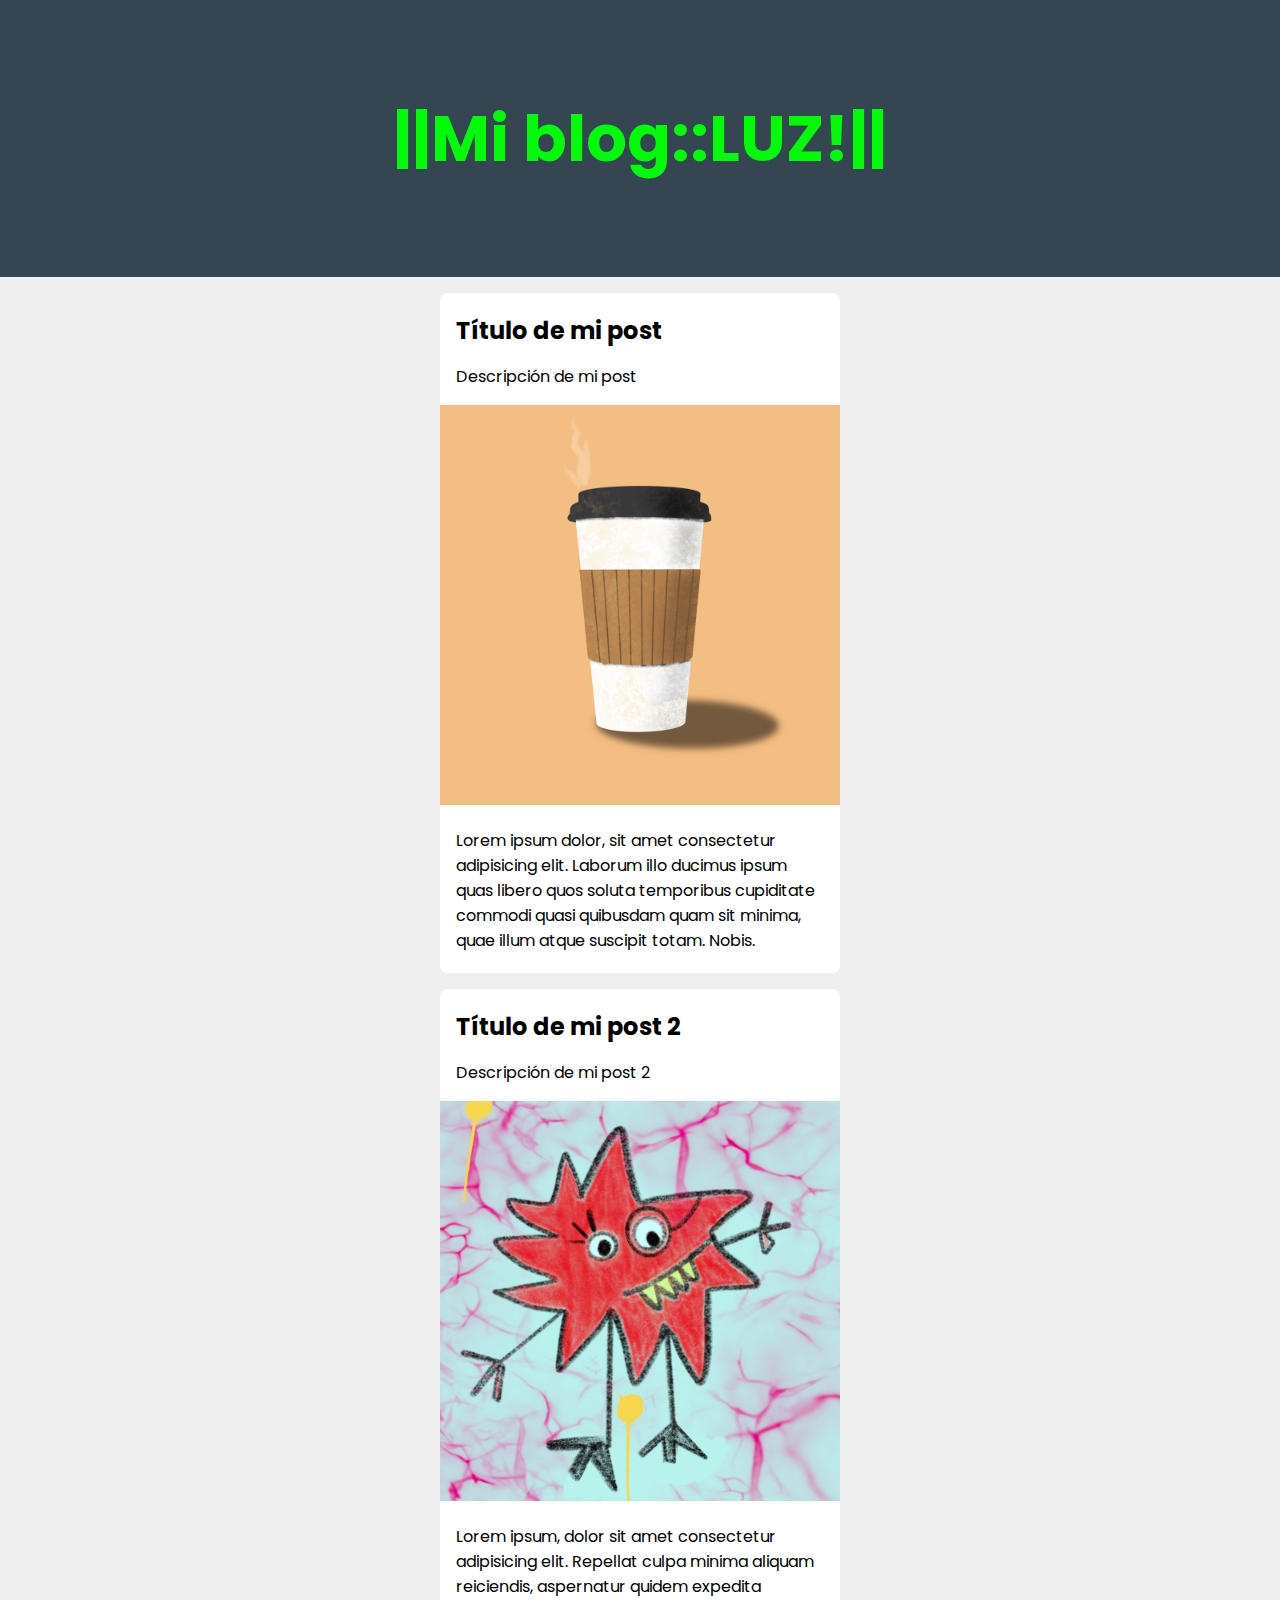
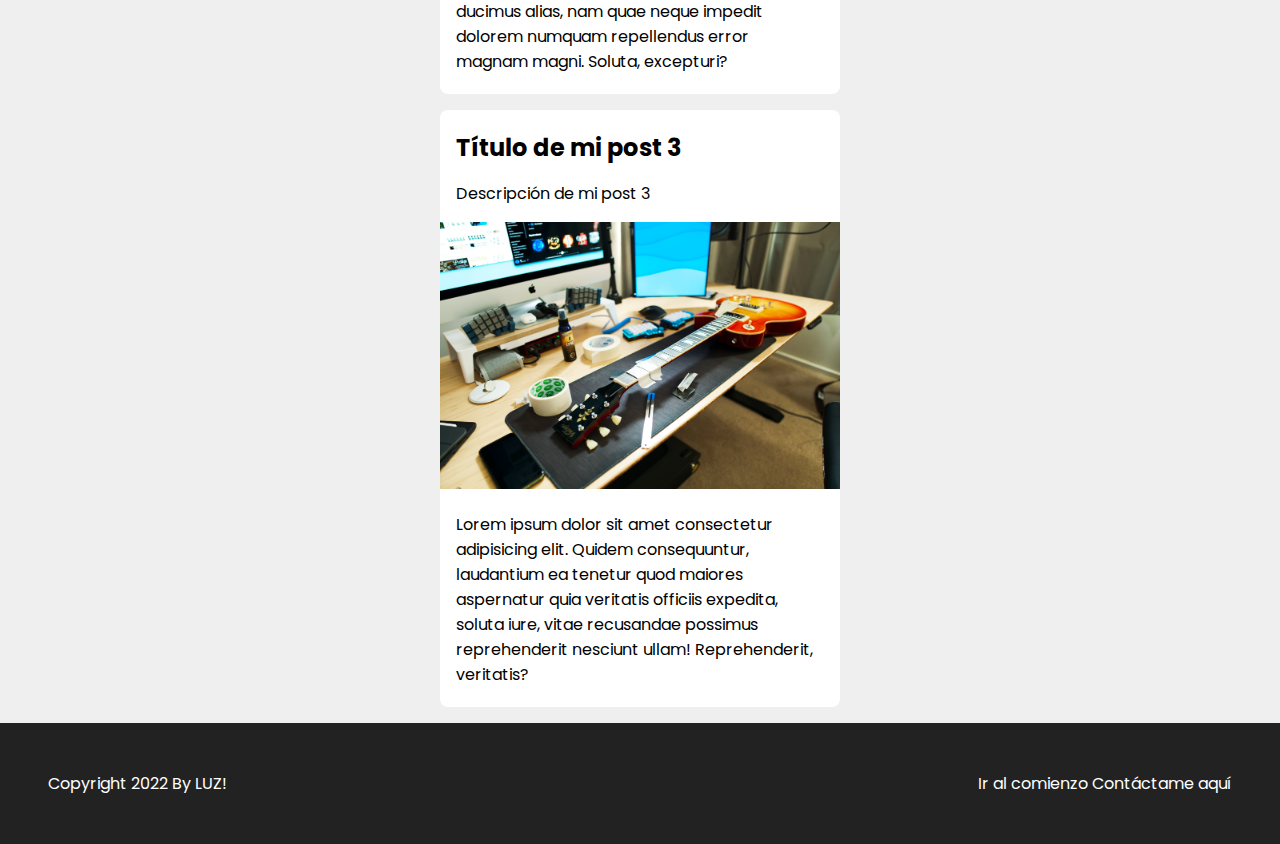
<file: 01PROYECTO_FINAL/index.html>
<!DOCTYPE html>
<html>
<head>
    <link rel="preconnect" href="https://fonts.googleapis.com">
    <link rel="preconnect" href="https://fonts.gstatic.com" crossorigin>
    <link href="https://fonts.googleapis.com/css2?family=Montserrat:wght@400;700&family=Poppins:ital,wght@0,400;1,700&display=swap" rel="stylesheet">
    <link rel="stylesheet" href="style.css" />
    <title>V1.0</title>
</head>
<body>
    <header id="title">
        <h1>||Mi blog::LUZ!||</h1>
    </header>
    
    <section class="container">

        <article class="post">
            <h2>Título de mi post</h2>
            <p>Descripción de mi post</p>
            <img src="coffee.png" width="400" />
            <p>Lorem ipsum dolor, sit amet consectetur adipisicing elit. Laborum illo ducimus ipsum quas libero quos soluta temporibus cupiditate commodi quasi quibusdam quam sit minima, quae illum atque suscipit totam. Nobis.</p>
        </article>

        <article class="post">
            <h2>Título de mi post 2</h2>
            <p>Descripción de mi post 2</p>
            <img src="monster.png" width="400" />
            <p>Lorem ipsum, dolor sit amet consectetur adipisicing elit. Repellat culpa minima aliquam reiciendis, aspernatur quidem expedita ducimus alias, nam quae neque impedit dolorem numquam repellendus error magnam magni. Soluta, excepturi?</p>
        </article>

        <article class="post">
            <h2>Título de mi post 3</h2>
            <p>Descripción de mi post 3</p>
            <img src="guitarra.png" width="400" />
            <p>Lorem ipsum dolor sit amet consectetur adipisicing elit. Quidem consequuntur, laudantium ea tenetur quod maiores aspernatur quia veritatis officiis expedita, soluta iure, vitae recusandae possimus reprehenderit nesciunt ullam! Reprehenderit, veritatis?</p>
        </article>
    </section>

    <footer>
        <section>
        <a href="#title">Ir al comienzo</a>
        <a href="mailto:luz.red98@gmail.com">Contáctame aquí</a>
        </section>
        <p>Copyright 2022 By LUZ!</p>
    </footer>
</body>
</html>
</file>
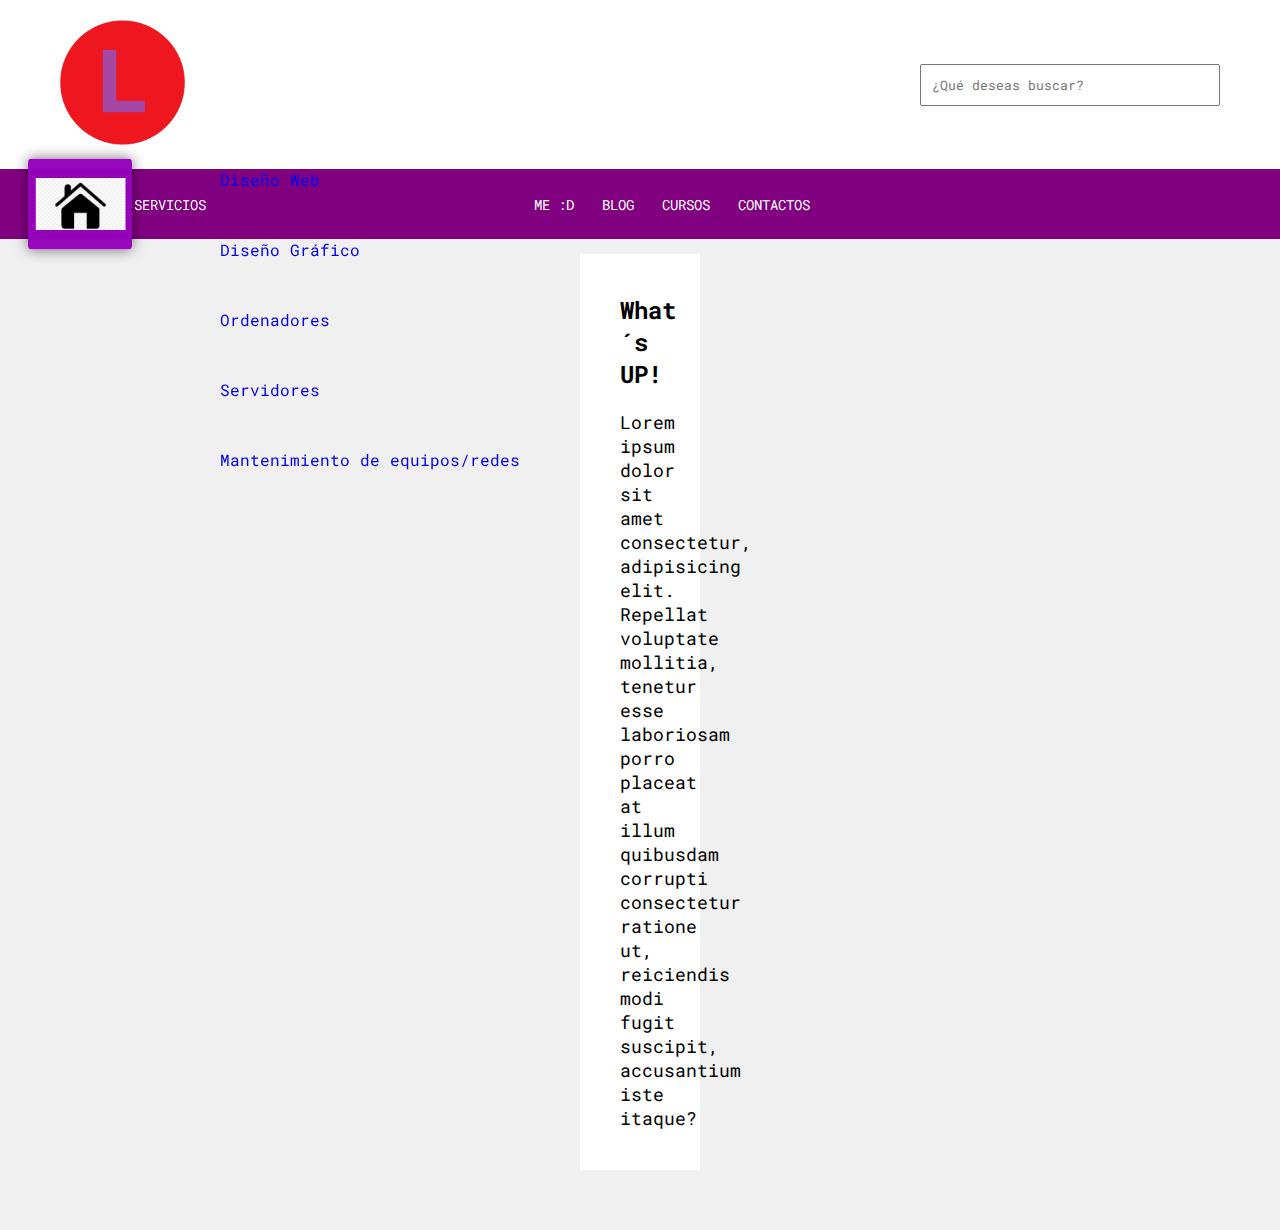
<file: 03_MENU DESPLEGABLE/index.html>
<!DOCTYPE html>
<html lang="en">
<head>
    <meta charset="UTF-8">
    <meta http-equiv="X-UA-Compatible" content="IE=edge">
    <meta name="viewport" content="width=device-width, initial-scale=1.0">
    <title>MENÚ DESPLEGABLE</title>
    <link rel="stylesheet" href="./style.css" type="text/css" />
    <link rel="preconnect" href="https://fonts.googleapis.com">
    <link rel="preconnect" href="https://fonts.gstatic.com" crossorigin>
    <link href="https://fonts.googleapis.com/css2?family=Roboto+Mono:wght@400;500&display=swap" rel="stylesheet">
</head>
<body>
    <header>
       <div class="headersup">
        <div class="logo">
            <img src="./l.png" alt="">
        </div>
        <div class="search">
            <input type="search" placeholder="¿Qué deseas buscar?">
        </div>
       </div> 
       <div class="container__menu">
        <div class="menu">
            <input type="checkbox" id="check__menu">
            <label id="lable__check" for="check__menu">
                <i class="fa-solid fa-bars"></i>
            </label>
            <nav>
                <ul>
                    <li><a href="#" id="selected"></a></li>
                    <li><a href="#">Servicios</a></li>
                    <ul>
                        <li><a href="#">Diseño Web</a></li>
                        <li><a href="#">Diseño Gráfico</a></li>
                        <li><a href="#">Ordenadores</a></li>
                        <li><a href="#">Servidores</a></li>
                        <li><a href="#">Mantenimiento de equipos/redes</a></li>
                    </ul>
                    <li><a href="#">ME :D</a></li>
                    <li><a href="#">Blog</a></li>
                    <li><a href="#">Cursos</a></li>
                    <li><a href="#">Contactos</a></li>
                </ul>
            </nav>
        </div>

       </div>

    </header>
    <main>
        <article>
            <h2>What´s UP!</h2>
            <p>Lorem ipsum dolor sit amet consectetur, adipisicing elit. Repellat voluptate mollitia, tenetur esse laboriosam porro placeat at illum quibusdam corrupti consectetur ratione ut, reiciendis modi fugit suscipit, accusantium iste itaque?</p>
        </article>
    </main>
</body>
</html>
</file>
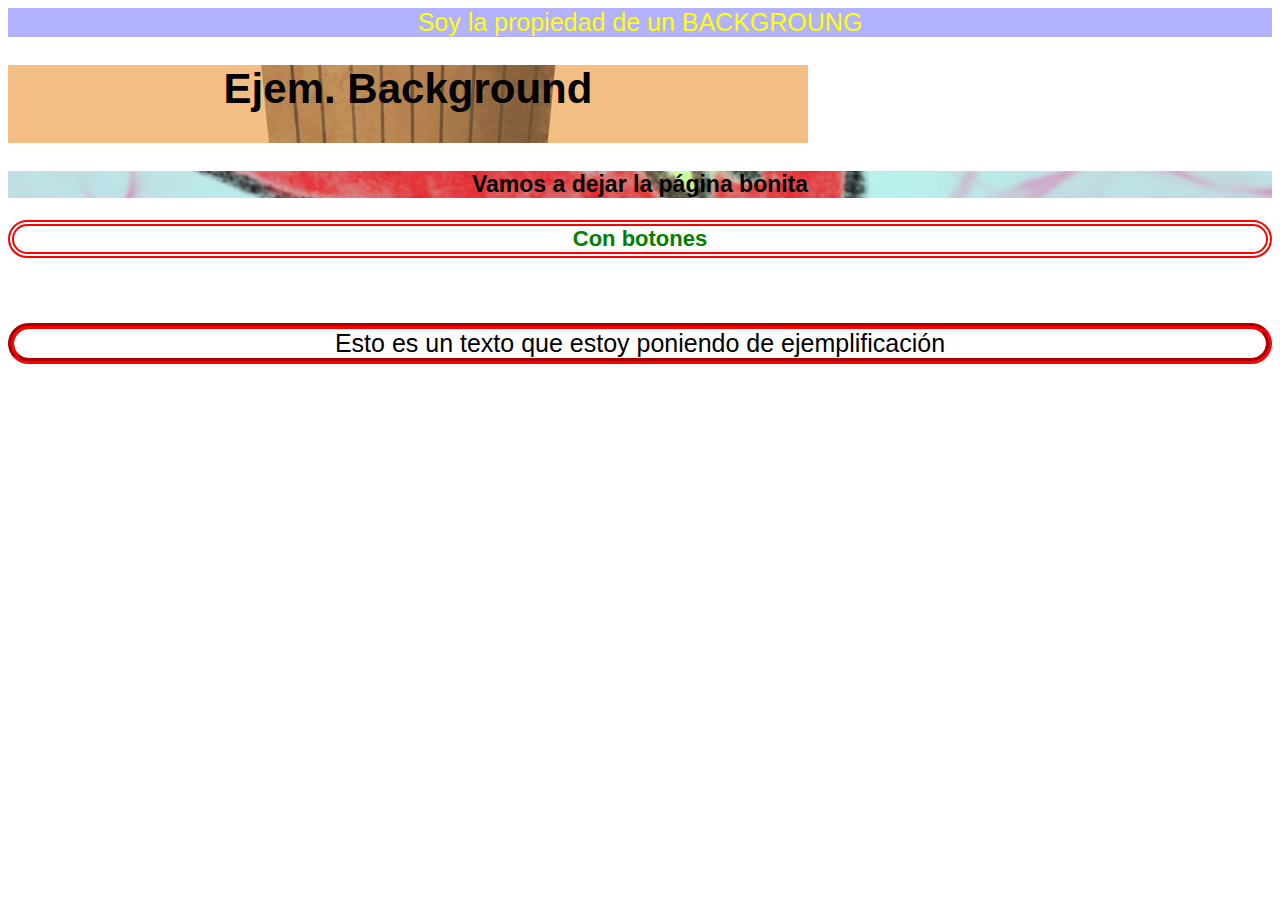
<file: BACKGROUNG/index.html>
<!DOCTYPE html>
<html lang="es">
<head>
    <link rel="stylesheet" href="style.css" />
    <title>BACKGROUNG</title>
</head>
<body>
    <article id="fondo">
        Soy la propiedad de un BACKGROUNG
    </article>
    <h1 id="t1">Ejem. Background</h1>
    <h2 id="title">Vamos a dejar la página bonita</h2>
    <h3 id="t2">Con botones</h3>
    <br>
    <p class="prfo">Esto es un texto que estoy poniendo de ejemplificación</p>
</body>
</html>
</file>
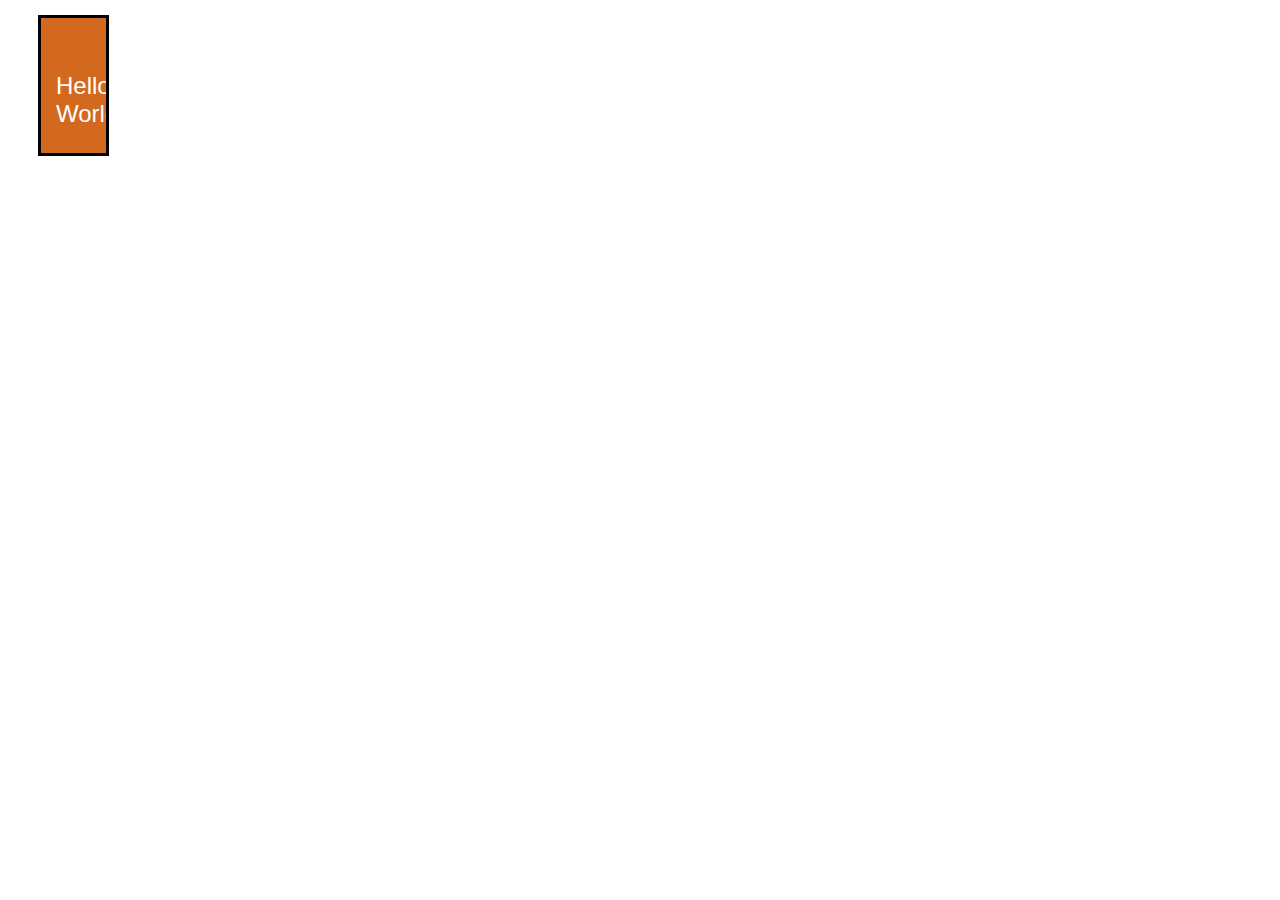
<file: BOX MODEL-MARGIN-PADDIG-OVERFLOW/index.html>
<!DOCTYPE html>
<html lang="en">
<head>
    <link rel="stylesheet" href="style.css" />
    <title>CSS STYLE</title>
</head>
<body>
    <div class="margin">
        <p>Hello World!</p>
    </div>
</body>
</html>
</file>
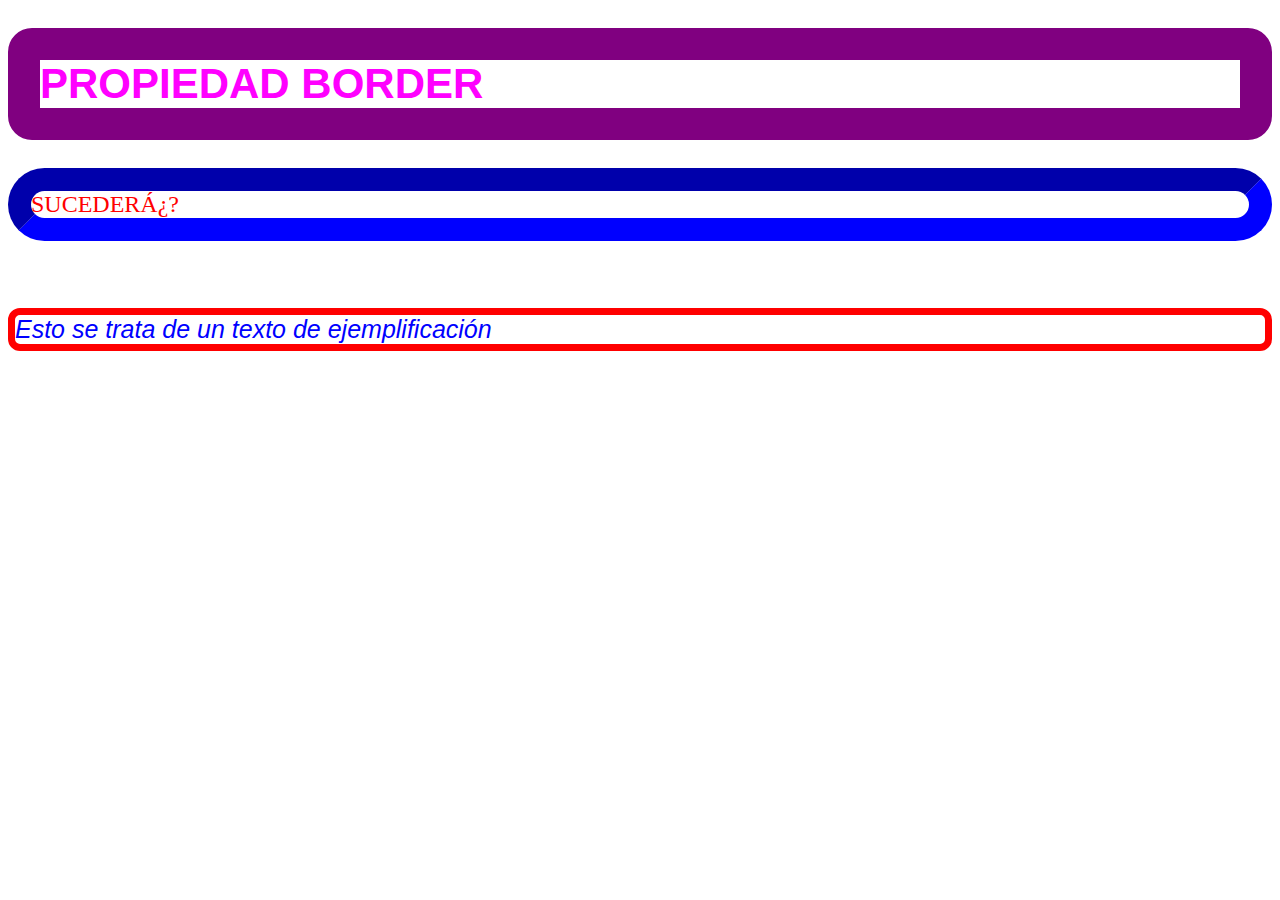
<file: PROPIEDAD_BORDER/index.html>
<!DOCTYPE html>
<html lang="en">
<head>
    <link rel="stylesheet" href="style.css" />
    <title>PROPIEDAD:BORDER</title>
</head>
<body>
    <h1 id="encabezado">PROPIEDAD BORDER</h1>
    <p class="color">SUCEDERÁ¿?</p>
    <br>
    <p class="brd1">Esto se trata de un texto de ejemplificación</p>
</body>
</html>
</file>
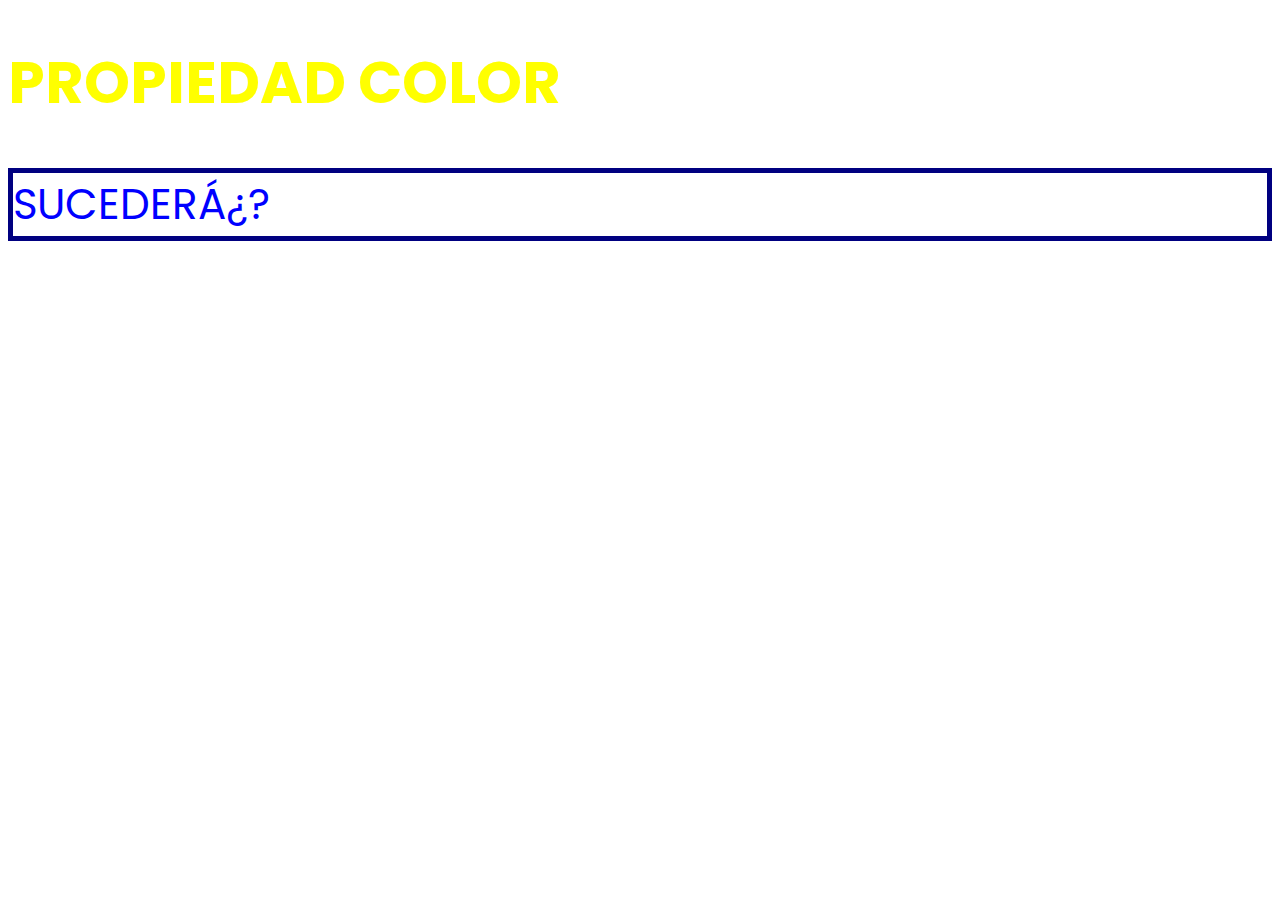
<file: PROPIEDAD_COLOR/index.html>
<!DOCTYPE html>
<html lang="es">
<head>
    <style>
        @import url('https://fonts.googleapis.com/css2?family=Poppins&display=swap');
    </style>
    <link rel="stylesheet" href="style.css" />
    <title>PROPIEDAD:COLOR</title>
</head>
<body>
    <h1 id="draw">PROPIEDAD COLOR</h1>
    <p class="color">SUCEDERÁ¿?</p>
</body>
</html>
</file>
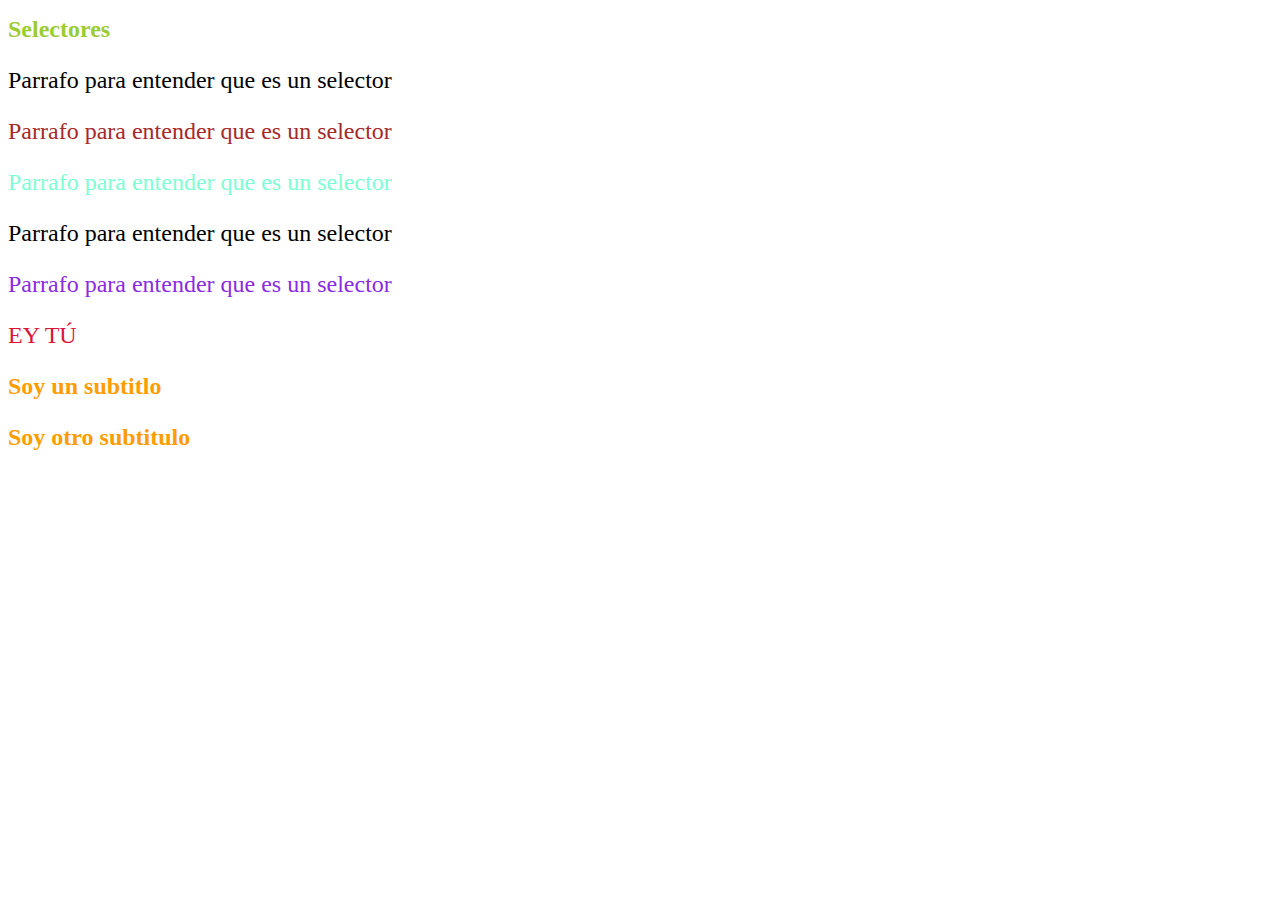
<file: Selectores/index.html>
<!DOCTYPE html>
<html lang="es">
<head>
    <title>Document</title>
    <link rel="stylesheet" href="style.css" />
</head>
<body>
    <h1 id="title">Selectores</h1>
    <p class="textoprueba">Parrafo para entender que es un selector</p>
    <p class="prueba">Parrafo para entender que es un selector</p>
    <p class="texto">Parrafo para entender que es un selector</p>
    <p class="textoespecial">Parrafo para entender que es un selector</p>
    <p class="especial">Parrafo para entender que es un selector</p>
    <div>
        <p>EY TÚ</p>
        <h2>Soy un subtitlo</h2>
        <h3>Soy otro subtitulo</h3>
    </div>
</body>
</html>
</file>
<file: 01PROYECTO_FINAL/style.css>
html {
    font-family: 'Montserrat', sans-serif;
    font-family: 'Poppins', sans-serif;
}

body {
    margin: 0px;
    background-color: #efefef;
}

header {
    background-color:  #364552;
    color: rgb(1, 251, 9);
    padding: 3rem 2rem; /*rem : mediad relativa dependiendo del tamaño de la fuente de nuestra etiqueta HTML*/
}

header h1 {
    font-size: 4rem;
    text-align: center;
}

.container {
    width: 400px;
    margin: 0 auto;
}

section article {
    transition: box-shadow 0.3s ease;
    background-color: #fff;
    margin: 1rem 0;
    border-radius: 0.5rem;
    padding: 0.25rem 0;
    cursor: pointer;  
}

/* animación de sombra al pasar el mouse
    propiedad;;
        box-shadow
    Se utiliza de manera similar a text-shadow
    esta recibe cuanto tiene que desplazar
    la sombra hacia la derecha, izquierda, 
    hacia un elemento
*/

section article:hover {
    box-shadow: 0 0.1rem 0.4rem rgba(0,0,0,0.3);
}

/* Estamos indicando la sección del articulo H2 y <P> 
    para que se le apliquen los siguientes formatos en
    su interior
*/

section article h2, section article p {
    margin: 1rem;
}

footer {
    background-color: #222;
    padding: 3rem;
    color: white;
}

footer section {
    float: right;
}

footer p {
    margin: 0;
}

footer a {
    transition: color 0.5s ease;
    color: white;
    text-decoration: none;
}

footer a:hover {
    color: rgb(0, 211, 7);
}
</file>
<file: 03_MENU DESPLEGABLE/style.css>
*{
    margin: 0;
    padding: 0;
    box-sizing: border-box;
    font-family: 'Roboto Mono', monospace;
    text-decoration: none;

}

header{
    width: 100%;
    position: fixed;
    top: 0;
    left: 0;
    background: #fff;
}

/* Header SUPERIOR*/
 
.headersup {
    max-width: 1200px;
    margin: auto;
    display: flex;
    align-items: center;
    justify-content: space-between;
    padding: 20px;
}

.logo img{
    width: 125px;
}

.search input{
    width: 300px;
    padding: 10px;
}

/* BARRA MENÚ*/

.container__menu{
    width: 100%;
    height: 70px;
    background-color: purple;
    padding: 0px 20px;
}

.menu{
    max-width: 1200px;
    margin: auto;
    height: 100%;
}

nav{
    height: 100%;
}

nav > ul{
    height: 100%;
    display: flex;
}

/* 
   con el selector > se nos posiciona en el punto que queremos.
   En este caso tenemos dos sub-listas y
   no queremos que se aplique este diseño a los los <ul>
   */

nav  ul  li{
    height: 100%;
    list-style: none;
    position: relative;
}

nav > ul > li:first-child > a{
    background-image: url(./home.png);
    background-size: 69px;
    background-repeat: no-repeat;
    background-position: center center;
    padding: 20px 40px;
}

nav > ul > li:first-child:hover > a{
    background-image: url(./home.png);
    background-size: 69px;
    background-repeat: no-repeat;
    background-position: center center;
    padding: 20px 40px;
}

nav > ul > li > a{
    width: 100%;
    height: 100%;
    display: flex;
    align-items: center;
    padding: 14px;
    color: white;
    text-transform: uppercase;
    font-size: 14px;
    transition: all 300ms ease;   
}

nav > ul > li > a:hover{
    transform: scale(1.3);
    background: #9503bafb;
    box-shadow: 0px 0px 10px 0px rgba(0,0,0,0.5);
    border-radius: 3px;
}

#selected{
    transform: scale(1.3);
    background-color: #9503bafb;
    box-shadow: 0px 0px 10px 0px rgba(0,0,0,0.5);
    border-radius: 3px;   
}

/* SUBMENÚ */

nav ul li ul{
    width: 200px;
    display: flex;
    flex-direction: column;
    background: #fff;
    position: absolute;
    top: 90px;
    left: - 5px;
    padding: 14px 0px;
    visibility: hidden;
    opacity: 0;
    box-shadow: 0px 0px 10px 0px rgba(0,0,0,0.5);
    z-index: 10;
    transition: all 300ms ease;
}

nav ul li ul:hover{
    visibility: visible;
    opacity: 1;
    top: 70px;
}

nav ul li ul::before{
    content: '';
    width: 0;
    height: 0;
    border-left: 12px solid transparent;
    border-right: 12px solid transparent;
    border-bottom: 12px solid white;
    position: absolute;
    top: -12px;
    left: 20px;
}

nav ul li ul li a{
    display: block;
    color: #9503bafb;
    padding: 6px;
    padding-left: 14px;
    margin-top: 10px;
    font-size: 14px;
    text-transform: uppercase;
    transition: all 300ms ease;
}

nav ul li ul li a:hover{
    background: #4a065cc5;
    color: white;
    transform: scale(1.1);
    padding-left: 30px;
    font-size: 14px;
    box-shadow: 0px 0px 10px 0px rgba(0,0,0,0.5);
}

/* ESTILO > ARTÍCULOS */
main{
    background: #f0f0f0;
    padding: 40px 20px;
    margin-top: 194px;
}

article{
    max-width: 120px;
    margin: 20px auto;
    padding: 40px;
    background: #fff;
}

article p{
    margin-top: 20px;
    font-size: 18px;
    font-weight: 300px;
}

/* Hacer Menú Responsable || ELEMENTOS RESPONSIVOS*/

.icon__menu{
    font-size: 26px;
    color: white;
    width: 26px;
    height: 100%;
    display: none;
    align-items: center;

}

#lable__check{
    width: 26px;
    height: 100%;
    display: none;
}

#check__menu{
    display: none;
}

@media screen and (max-width: 720px){
    .search input{
        display: none;
    }

    .headersup{
        padding: 10px;
    }

    .logo img{
        width: 200px;
    }

    nav > ul{
        flex-direction: column;
        background-color: purple;
        position: fixed;
        left: 0;
        top: 158px;
        width: 100%;
        height: 0px;
        transition: all 300ms ease;
        z-index: 100;
        opacity: 0;
        visibility: hidden;
    }

    nav > ul > li > a:hover{
        transform: scale(1);
    }

    nav ul li ul{
        left: 90px;
    }

    nav > ul > li:hover ul{
        top: 50px;
    }

    nav > ul > li:first-child a{
        background-position: 20px;
    }

    #selected{
        transform: scale(1);
    }

    #lable__check{
        display: block;
    }

    .icon__menu{
        display: flex;
    }

    #check__menu:checked ~ nav > ul{
        height: 300px;
        visibility: visible;
        opacity: 1;
    }

    main{
        margin-top: 158px;
    }
}
</file>
<file: BACKGROUNG/style.css>
/* Etiquetas ID se representa con numeral # */

#fondo{
    background-color: rgba(0,0,255,0.3);  /* blue with opacity */
    font-size: 25px;
    text-align: center;
    font-family: 'Segoe UI', Tahoma, Geneva, Verdana, sans-serif;
    color: yellow;

}

#t1 {
    background-image: url('coffee.png');   /* background-image: > indicamos mediante url local donde se encuentra la img. en mi caso esta en la misma carpeta */
    background-position: center;           /* backgroun-position: > para centrarla | izq. | derc. */
    height: 78px;                          /* Dimensión por alto */
    width: 800px;                          /* Dimesión por largo */
    font-size: 42px;
    font-family: 'Segoe UI', Tahoma, Geneva, Verdana, sans-serif;
    text-align: center;
}

#title {
    background-image: url('monster.png');
    background-size: cover;          /* indicar tamaño de alto x ancho : 100px 100px || o con las propiedades*/
    background-repeat: repeat-y;
    background-position: center;
    font-size: 23px;
    font-family: 'Segoe UI', Tahoma, Geneva, Verdana, sans-serif;
    text-align: center;

}

#t2 {
    font-size: 22px;
    font-family: 'Segoe UI', Tahoma, Geneva, Verdana, sans-serif;
    color: green;
    text-align: center;
    border: 25px;
    border-color: red;
    border-radius: 23px;
    border-width: 6px;
    border-style: double;
}

.prfo {
    font-size: 25px;
    font-family: 'Gill Sans', 'Gill Sans MT', Calibri, 'Trebuchet MS', sans-serif;
    text-align:center;
    border: 25px;
    border-color: red;
    border-radius: 30px;
    border-width: 6px;
    border-style: groove;
}

/* BACKGROUND: PROPIEDADES 
    background-color: rgba (0,0,0);
    Esta es una propiedad con rgba > permitismo pasarle una opacidad
    O transparencia al color
*/
/* BACKGROUND:

    background-color: ;
    backgorund-size: auto | cover | contain  ;
    background-repeat: repeat-y | repeat-x ;
    background-position: top | center | ;
*/
</file>
<file: BOX MODEL-MARGIN-PADDIG-OVERFLOW/style.css>
/*  MARGIN
    nor permite agregar un espacio por fuera
    de los elementos que agregemos en HTML
*/
/* MARGIN:PROPIEDADES
    margin-top: ;
    margin-bottom: ;
    margin-left: ;
    margin-right: ;
*/

/*
PADDING: ;
genera los mismos espacios que el margin 
pero dentro del background

BORDER: ;
genera un border fuera del background 
en el cual podemos definir color,
grosor del border y el estilo

HEIGHT: ;
propiedad que sirve para 
asignar el alto al contenido 
de nuestro background

OVERFLOW: hidden | visible | scroll;
**hidden:: sirve para ocultar el contenido
que no entre en el espacio que hemos indicado 
dentro de HEIGHT y WIDHT.
**visible:: muestra el contenido
aunque este no entre dentro de
lo indicado en HEIGHT y WIDHT.
**scroll::permite que nos deslicemos
para poder visualizar todo el contido
*/

.margin {
    font-size: 24px;
    font-family: Arial, Helvetica, sans-serif;
    color: white;
    background-color: chocolate;
    margin: 15px 20px 25px 30px;
    padding: 30PX 25PX 20PX 15px;
    border: solid 3px black;
    height: 85px;
    width: 25px;
    overflow: scroll;
}
</file>
<file: PROPIEDAD_BORDER/style.css>
#encabezado {
    font-size: 42px;
    font-family: 'Franklin Gothic Medium', 'Arial Narrow', Arial, sans-serif;
    color:magenta;
    border-style:solid;
    border-color:purple; 
    border-radius: 24px;
    border-width: 32px; 
}

.color  {
    font-size: 24px;
    color: red;
    border: 23px blue inset;
    border-radius: 42px;

}

.brd1 {
    font-size: 25px;
    color: blue;
    font-family: 'Lucida Sans', 'Lucida Sans Regular', 'Lucida Grande', 'Lucida Sans Unicode', Geneva, Verdana, sans-serif;
    font-style: italic;
    border-style:solid;
    border-color:red; 
    border-radius: 12px;
    border-width: 7px; 
}

/* PROPIEDAD: BORDER */
/* Con border: podemos asignar bordes a elementos de HTML */
/* Lo priemro será indicar el grosor;
        border: 5px 

    Lo segundo será indicar el color del border;
        border: 5px black

    Lo tercero será indicar estilo del borde que queramos que tenga ese elemnto;
        border: 5px black dashed;
*/

/* Estilos de BORDER ;
    
    dotted
    dashed
    solid
    double
    groove
    rigde
    inset
    outset
    none
    hidden

Valores que se pueden aplicar a elementos 3D */

/* 
BORDER: PROPIEDADES 
    border-style: ;
    border-color: ; 
    border-radius: ;
    border-width; : 
*/
</file>
<file: PROPIEDAD_COLOR/style.css>
/* PROPIEDAD DE COLOR */
/* esta propiedad sirve para asignarle un color al texto/fuente que hemos agregado en HTML5 */
/* id="draw" || se indica #draw || porque es un selector tipo ID */
#draw {
    color: #ff0;
    font-size:58px;
    font-style:initial;
    font-family: 'Poppins', sans-serif;
}
/* class="color" || se indica .color || porque es un selector tipo CLASS */
.color  {
    color: #00f;
    font-size: 42px;
    font-style: initial;
    font-family: 'Poppins', sans-serif;
    border: 5px navy solid;
}

/* Opciones de color : RGB , HEXADECIMAL  , VALORES HSL */
/* Valor HEXADECIMAL : anotarlo al inicio con un simbolo # siempre */
/* Valor HEXADECIMAL : acompañado por 6 caracteres, desde el 0 hasta la f || #0<menor expresión de color #f <mayor expresión de color> */

/* BORDER || Para agregar bordes, etiqueta border: */
/* Estilos de BORDER ;
    
    dotted
    dashed
    solid
    double
    groove
    rigde
    inset
    outset
    none
    hidden
Valores que se pueden aplicar a elementos 3D */
</file>
<file: Selectores/style.css>
/* SELECTORES */
/* <id> >> identificador >> Podemos indicar la etiqueta de HTML5 >> en este caso H1 >> o podemos poner #nombreID*/
/* <class=""> >> otro tipo de selector >> indicar con nombre HTML5 >> ejem. <p> >> o ponemos .nombredeCLASS  */
body {
    color:green;
}

h1 {
    color:yellowgreen;
}

.texto {
    color: blue;
}

.prueba {
    color: brown;
}
p   {
    color: black;
}

p.especial {
    color: blueviolet;
}

p.texto {
    color: aquamarine;
}
/* SELECTORES: <div> */
/* Aquí indicamos que este selector con etiquetas de DIV que contenga hijos de etiqueta <p> queremos que tenga el siguiente estilo */
div p {
    color: crimson;
}

/* SELECTORES: <div> || aquí gracias a "," coma, podemos concatenar + de un elemento */
div h2, div h3 {
    color: rgb(255, 157, 0);
}

/* SELECTOR UNIVERSAL: * || nos permite seleccionar absolutamente todos nuestros elementos de HTML */
/* SELECTOR UNIVERSAL: * || aplica propiedades a todos aquellos elementos de HTML5 que no hayan sido definidas */
* {
    font-size: 24px;
    color: black;
}
/* SELECTOR UNIVERSAL: * || por eso en este caso no se aplica el color de la fuente, ya que previamewnte la abiamos definido en otros elementos */
</file>
